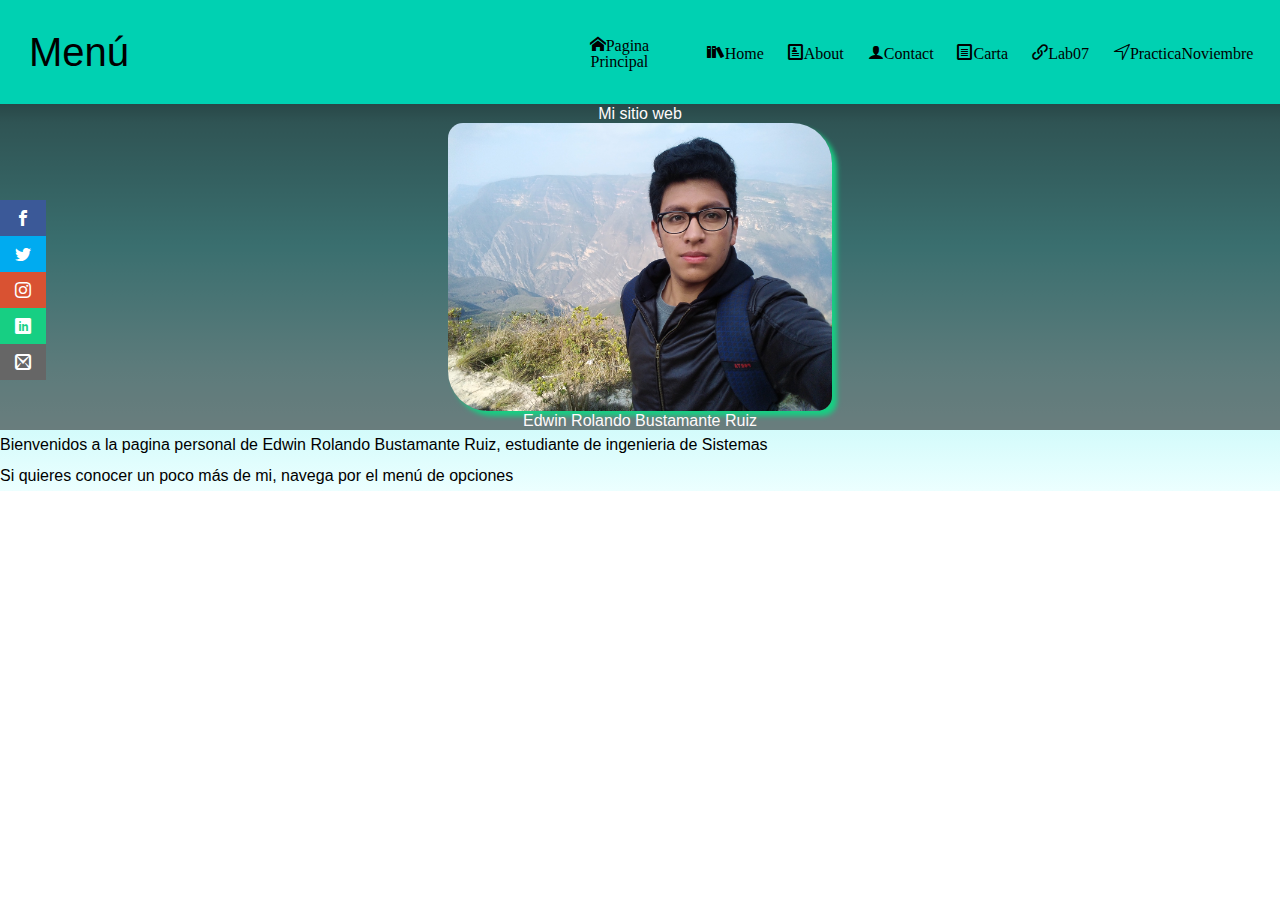
<file: index.html>
<!DOCTYPE html>
<html lang="en">

<head>
    <meta charset="UTF-8">
    <meta name="viewport" content="width=device-width, initial-scale=1.0, 
    minimum-scale=1.0,maximum-scale=1.0 , user-scalable=no">
    <link rel="stylesheet" href="CSS/estilopersonal.css">
    <link rel="stylesheet" href="CSS/iconmoon/style.css">
    <link href="https://fonts.googleapis.com/css2?family=Open+Sans:wght@300;400;700&display=swap" rel="stylesheet">
    <title>Pagina Edwin Rolando Bustamante Ruiz </title>
    <link rel="stylesheet" href="bootstrap/css/bootstrap.min.css">
    <link rel="stylesheet" href="bulma/css/bulma.css">
    <link rel="shortcut icon" href="img/logo.png">
</head>

<body>
    <div class="social">
        <ul>
            <li>
                <a href="https://web.facebook.com/erolando.bustamanteruiz" target="_blank" class="icon-facebook"></a>
            </li>
            <li>
                <a href="https://twitter.com/EdwinRolandoBR" target="_blank" class="icon-twitter"></a>
            </li>
            <li>
                <a href="https://www.instagram.com/erolando.27" target="_blank" class="icon-instagram"></a>
            </li>
            <li>
                <a href="https://www.linkedin.com/in/edwin-rolando-bustamante-ruiz-20575a193/" target="_blank" class="icon-linkedin"></a>
            </li>
            <li>
                <a href="mailto:ebustamanter15_2@unc.edu.pe" class="icon-mail2"></a>
            </li>
        </ul>
    </div>
    <header>
        <nav class="navbar is-primary" role="navigation">
            <div class="navbar-menu is-active">
                <div class="navbar-brand">
                    <div class="navbar-item">
                        <a href="#">Menú</a>
                    </div>
                </div>
                <div class="navbar-end">
                    <div class="navbar-item">
                        <a href="index.html" class="icon-home">Pagina Principal</a>
                    </div>
                    <div class="navbar-item">
                        <a href="html/home.html" class="icon-books">Home</a>
                    </div>
                    <div class="navbar-item">
                        <a href="html/about.html" class="icon-profile">About</a>
                    </div>
                    <div class="navbar-item">
                        <a href="html/contact.html" class="icon-user">Contact</a>
                    </div>
                    <div class="navbar-item">
                        <a href="html/carta05.html" class="icon-file-text">Carta</a>
                    </div>
                    <div class="navbar-item">
                        <a href="html/Lab07.html" class="icon-link">Lab07</a>
                    </div>
                    <div class="navbar-item">
                        <a href="practicanoviembre/bustamanteEdwin.html" class="icon-compass">PracticaNoviembre</a>
                    </div>
                </div>
            </div>
        </nav>
        <h1>Mi sitio web</h1>
        <img src="img/miradorHurco.jpg" alt="Edwin Rolando Bustamante Ruiz" title="Edwin Rolando Bustamante Ruiz" width="300px">
        <h2>Edwin Rolando Bustamante Ruiz</h2>


    </header>
    <section>
        <p>Bienvenidos a la pagina personal de Edwin Rolando Bustamante Ruiz, estudiante de ingenieria de Sistemas</p>
        <p>Si quieres conocer un poco más de mi, navega por el menú de opciones </p>

    </section>

    <script src="bootstrap/js/jquery.js"></script>
    <script src="bootstrap/js/popper.js"></script>
    <script src="bootstrap/js/bootstrap.min.js"></script>


</body>

</html>
</file>
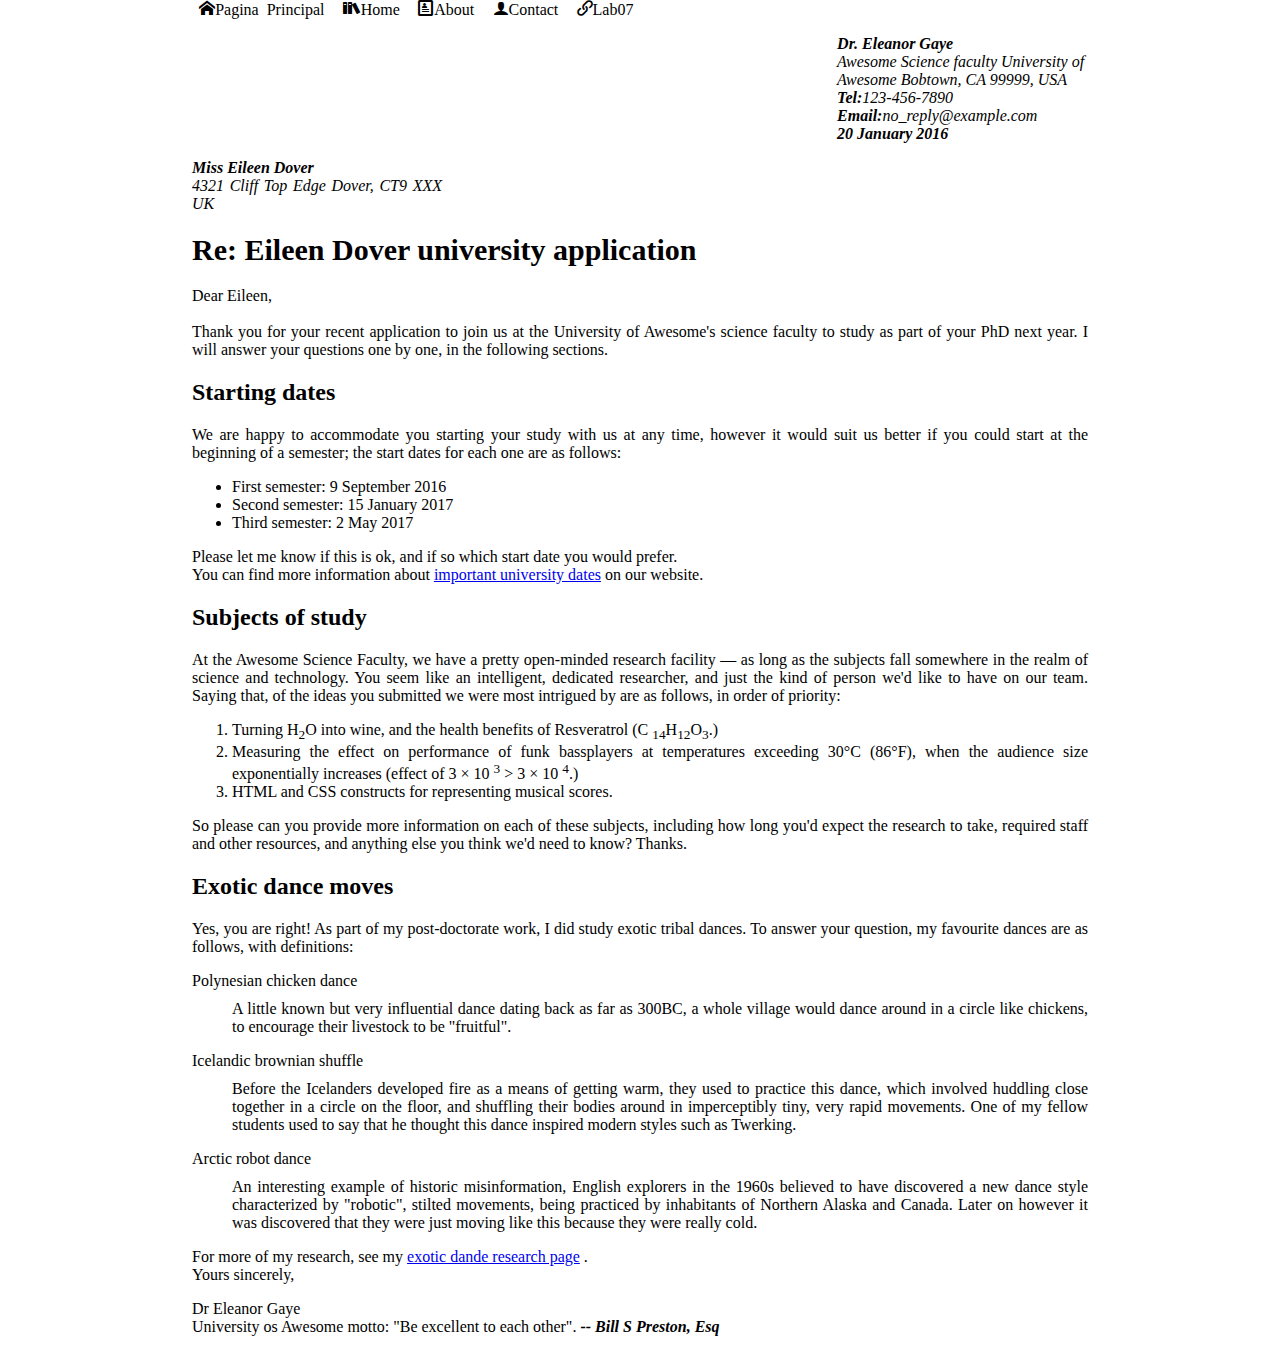
<file: html/carta05.html>
<!DOCTYPE html>
<html lang="en">

<head>
    <meta charset="UTF-8">
    <meta name="viewport" content="width=device-width, initial-scale=1.0, 
    minimum-scale=1.0,maximum-scale=1.0 , user-scalable=no">
    <link rel="stylesheet" href="../CSS/carta.css">
    <link rel="stylesheet" href="../CSS/iconmoon/style.css">
    <title>Carta05</title>
    <link rel="shortcut icon" href="../img/logo.png">
</head>

<body>

    <header>
        <nav>
            <a href="../index.html" class="icon-home">Pagina Principal</a>
            <a href="../html/home.html" class="icon-books">Home</a>
            <a href="../html/about.html" class="icon-profile">About</a>
            <a href="../html/contact.html" class="icon-user">Contact</a>
            <a href="../html/Lab07.html" class="icon-link">Lab07</a>

        </nav>
        <div class="header pres">
            <p>
                <span class="line">Dr. Eleanor Gaye</span> Awesome Science faculty University of Awesome Bobtown, CA 99999, USA <span>Tel:</span>123-456-7890 <span>Email:</span>no_reply@example.com <span class="line">20 January 2016</span>
            </p>
        </div>
        <div class="header refe">
            <p>
                <span class="line">Miss Eileen Dover</span> 4321 Cliff Top Edge Dover, CT9 XXX UK
            </p>
        </div>
    </header>
    <section>
        <h1>Re: Eileen Dover university application</h1>
        <div class="car asunto">
            <p>Dear Eileen,<br>
                <br> Thank you for your recent application to join us at the University of Awesome's science faculty to study as part of your PhD next year. I will answer your questions one by one, in the following sections.
                <h2>Starting dates</h2>
                We are happy to accommodate you starting your study with us at any time, however it would suit us better if you could start at the beginning of a semester; the start dates for each one are as follows:
            </p>
            <ul>
                <li>First semester: 9 September 2016</li>
                <li>Second semester: 15 January 2017</li>
                <li>Third semester: 2 May 2017</li>
            </ul>
            <p>
                Please let me know if this is ok, and if so which start date you would prefer.
                <br>You can find more information about <a href="http://www.unc.edu.pe/" target="_blank"> important university dates</a> on our website.
            </p>
        </div>
        <div class="car subjects">
            <h2>Subjects of study</h2>
            <p>
                At the Awesome Science Faculty, we have a pretty open-minded research facility — as long as the subjects fall somewhere in the realm of science and technology. You seem like an intelligent, dedicated researcher, and just the kind of person we'd like to
                have on our team. Saying that, of the ideas you submitted we were most intrigued by are as follows, in order of priority:
            </p>
            <ol>
                <li>Turning H<sub>2</sub>O into wine, and the health benefits of Resveratrol (C <sub>14</sub>H<sub>12</sub>O<sub>3</sub>.)</li>
                <li>Measuring the effect on performance of funk bassplayers at temperatures exceeding 30°C (86°F), when the audience size exponentially increases (effect of 3 × 10 <sup>3</sup> &gt; 3 × 10 <sup>4</sup>.)
                </li>
                <li>
                    HTML and CSS constructs for representing musical scores. </li>
            </ol>
            <p>
                So please can you provide more information on each of these subjects, including how long you'd expect the research to take, required staff and other resources, and anything else you think we'd need to know? Thanks.
            </p>
        </div>
        <div class="car exotic">
            <h2>Exotic dance moves</h2>
            <p>Yes, you are right! As part of my post-doctorate work, I did study exotic tribal dances. To answer your question, my favourite dances are as follows, with definitions:</p>
            <p>Polynesian chicken dance<span>A little known but very influential dance dating back as far as 300BC, a whole village would dance around in a circle like chickens, to encourage their livestock to be "fruitful".
            </span>
            </p>
            <p>Icelandic brownian shuffle <span>Before the Icelanders developed fire as a means of getting warm, they used to practice this dance, which involved huddling close together in a circle on the floor, and shuffling their bodies around in imperceptibly tiny, very rapid movements. One of my fellow students used to say that he thought this dance inspired modern styles such as Twerking.
            </span></p>
            <p>Arctic robot dance <span>An interesting example of historic misinformation, English explorers in the 1960s believed to have discovered a new dance style characterized by "robotic", stilted movements, being practiced by inhabitants of Northern Alaska and Canada. Later on however it was discovered that they were just moving like this because they were really cold.
            </span></p>
            <p>For more of my research, see my
                <a href="https://www.instagram.com/erolando.27/?hl=es-la" target="_blank">exotic dande research page</a> .<br>Yours sincerely,</p>
        </div>
    </section>
    <footer>
        <div class="foo">
            <p>
                Dr Eleanor Gaye <br> University os Awesome motto: "Be excellent to each other". <span>-- Bill S Preston, Esq</span>
            </p>
        </div>
    </footer>

</body>

</html>
</file>
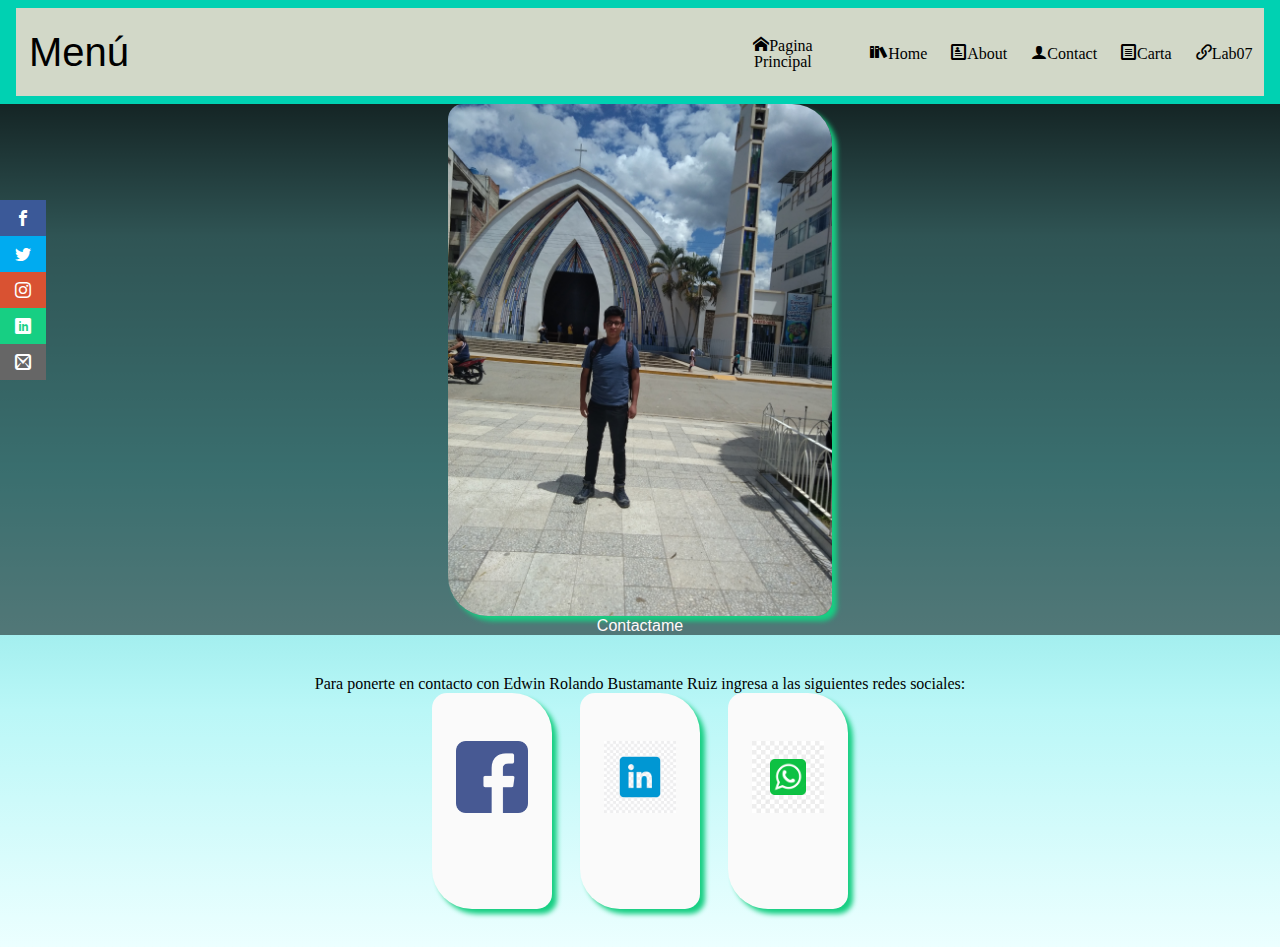
<file: html/contact.html>
<!DOCTYPE html>
<html lang="en">

<head>
    <meta charset="UTF-8">
    <meta name="viewport" content="width=device-width, initial-scale=1.0, 
    minimum-scale=1.0, maximum-scale=1.0 , user-scalable=no">
    <link rel="stylesheet" href="../CSS/estilopersonal.css">
    <link rel="stylesheet" href="../CSS/iconmoon/style.css">
    <link href="https://fonts.googleapis.com/css2?family=Open+Sans:wght@300;400;700&display=swap" rel="stylesheet">
    <link rel="stylesheet" href="../bootstrap/css/bootstrap.min.css">
    <link rel="stylesheet" href="../bulma/css/bulma.css">
    <title>Contacto</title>
    <link rel="shortcut icon" href="../img/logo.png">
</head>

<body>
    <div class="social">
        <ul>
            <li>
                <a href="https://web.facebook.com/erolando.bustamanteruiz" target="_blank" class="icon-facebook"></a>
            </li>
            <li>
                <a href="https://twitter.com/EdwinRolandoBR" target="_blank" class="icon-twitter"></a>
            </li>
            <li>
                <a href="https://www.instagram.com/erolando.27" target="_blank" class="icon-instagram"></a>
            </li>
            <li>
                <a href="https://www.linkedin.com/in/edwin-rolando-bustamante-ruiz-20575a193/" target="_blank" class="icon-linkedin"></a>
            </li>
            <li>
                <a href="mailto:ebustamanter15_2@unc.edu.pe" class="icon-mail2"></a>
            </li>
        </ul>
    </div>
    <header>
        <nav class="navbar is-primary" role="navigation">
            <div class="navbar-menu is-active cabecera">
                <div class="navbar-brand">
                    <div class="navbar-item">
                        <a href="#">Menú</a>
                    </div>
                </div>
                <div class="navbar-end">
                    <div class="navbar-item">
                        <a href="../index.html" class="icon-home">Pagina Principal</a>
                    </div>
                    <div class="navbar-item">
                        <a href="../html/home.html" class="icon-books">Home</a>
                    </div>
                    <div class="navbar-item">
                        <a href="../html/about.html" class="icon-profile">About</a>
                    </div>
                    <div class="navbar-item">
                        <a href="../html/contact.html" class="icon-user">Contact</a>
                    </div>
                    <div class="navbar-item">
                        <a href="../html/carta05.html" class="icon-file-text">Carta</a>
                    </div>
                    <div class="navbar-item">
                        <a href="../html/Lab07.html" class="icon-link">Lab07</a>
                    </div>
                </div>
            </div>
        </nav>
        <img src="../img/jaen (2).jpg" alt="" width="200px">
        <h2>Contactame</h2>
    </header>

    <footer>
        <h1>Para ponerte en contacto con Edwin Rolando Bustamante Ruiz ingresa a las siguientes redes sociales: </h1>
        <a id="ft" href="https://web.facebook.com/erolando.bustamanteruiz/" target="_blank"><img class="footer" src="../img/logofacebook.png" title="Facebook" width="50px"></a>
        <a id="ft" href="https://www.linkedin.com/in/edwin-rolando-bustamante-ruiz-20575a193/" target="_blank"><img class="footer" src="../img/logolinkedin.png" title="Linkedin" width="50px"></a>
        <a id="ft" href="https://wa.me/+51941809057" target="_blank"><img class="footer" src="../img/logowsp.jpg" title="WhatsApp" width="50px"></a>
    </footer>
    <script src="../bootstrap/js/jquery.js"></script>
    <script src="../bootstrap/js/popper.js"></script>
    <script src="../bootstrap/js/bootstrap.min.js"></script>
</body>

</html>
</file>
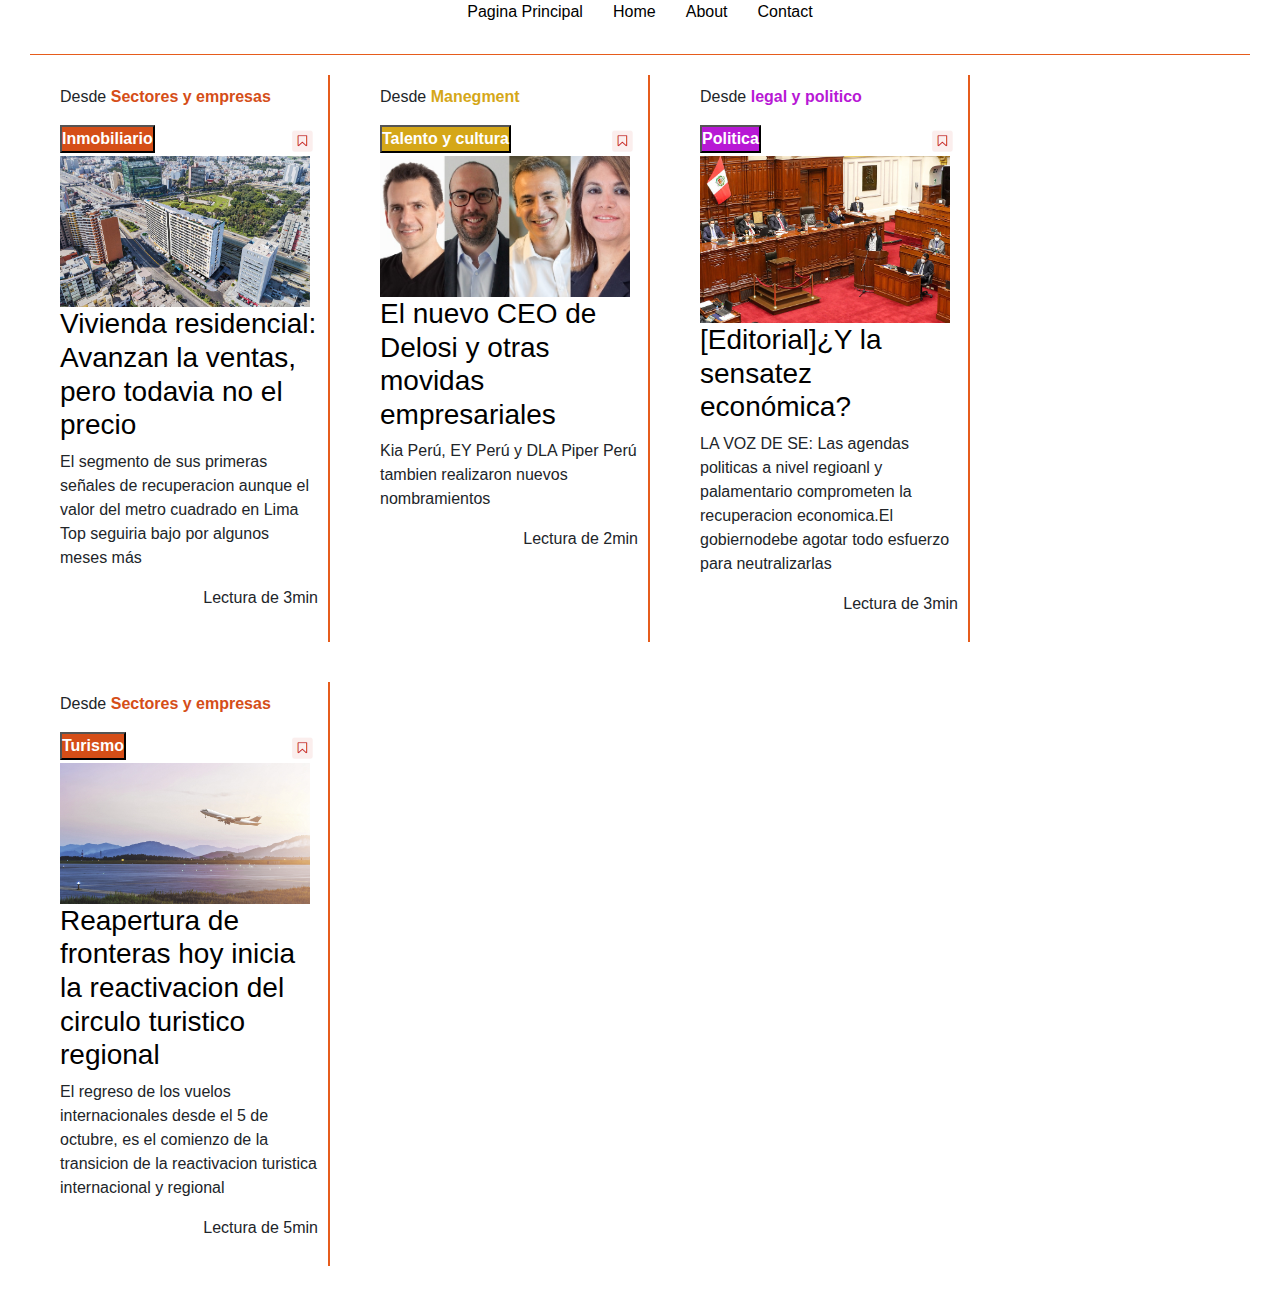
<file: practicanoviembre/bustamanteEdwin.html>
<!DOCTYPE html>
<html lang="en">

<head>
    <meta charset="UTF-8">
    <meta name="viewport" content="width=device-width, initial-scale=1.0">
    <link rel="stylesheet" href="bustamanteEdwin.css">
    <link rel="stylesheet" href="../bootstrap/css/bootstrap.min.css">
    <title>Practica Noviembre</title>
</head>

<body>

    <nav>
        <a href="../index.html" class="icon-home">Pagina Principal</a>
        <a href="../html/home.html" class="icon-books">Home</a>
        <a href="../html/about.html" class="icon-profile">About</a>
        <a href="../html/contact.html" class="icon-user">Contact</a>
    </nav>

    <div class="contenedor">
        <div class="noticias inmobiliario">
            <div class="cabecera">
                <p>Desde <span> Sectores y empresas</span></p>
                <div class="nav">
                    <div class="bt">
                        <button id="b1">Inmobiliario</button>
                    </div>
                    <div class="im">
                        <img class="imgb" id="img1" src="img/imgboton.png">
                    </div>
                </div>

                <img src="img/inmobiliario.jpg">
            </div>
            <div class="text-noticas">
                <h3>Vivienda residencial:<br>Avanzan la ventas, pero todavia no el precio </h3>
                <p>El segmento de sus primeras señales de recuperacion aunque el valor del metro cuadrado en Lima Top seguiria bajo por algunos meses más</p>
                <div class="pie">
                    <p class="foot" id="f1">Lectura de 3min</p>
                </div>

            </div>
        </div>
        <div class="noticias talentoCultura">
            <div class="cabecera">
                <p>Desde <span> Manegment</span></p>

                <div class="nav">
                    <div class="bt">
                        <button id="b2">Talento y cultura</button>
                    </div>
                    <div class="im">
                        <img class="imgb" id="img2" src="img/imgboton.png">
                    </div>
                </div>
                <img src="img/talento y cultura.jpg">
            </div>
            <div class="text-noticas">
                <h3>El nuevo CEO de Delosi y otras movidas empresariales</h3>
                <p>Kia Perú, EY Perú y DLA Piper Perú tambien realizaron nuevos nombramientos</p>
                <div class="pie">
                    <p class="foot" id="f2">Lectura de 2min</p>
                </div>
                <p id="fecha"></p>
            </div>
        </div>
        <div class="noticias legalPolitico">
            <div class="cabecera">
                <p>Desde <span> legal y politico</span></p>
                <div class="nav">
                    <div class="bt">
                        <button id="b3">Politica</button>
                    </div>
                    <div class="im">
                        <img class="imgb" id="img3" src="img/imgboton.png">
                    </div>
                </div>
                <img src="img/politica.jpg">
            </div>
            <div class="text-noticas">
                <h3>[Editorial]¿Y la sensatez económica?</h3>
                <p>LA VOZ DE SE: Las agendas politicas a nivel regioanl y palamentario comprometen la recuperacion economica.El gobiernodebe agotar todo esfuerzo para neutralizarlas</p>
                <div class="pie">
                    <p class="foot" id="f3">Lectura de 3min</p>
                </div>
            </div>
        </div>
        <div class="noticias inmobiliario">
            <div class="cabecera">
                <p>Desde <span> Sectores y empresas</span></p>
                <div class="nav">
                    <div class="bt">
                        <button id="b4">Turismo</button>
                    </div>
                    <div class="im">
                        <img class="imgb" id="img4" src="img/imgboton.png">
                    </div>
                </div>
                <img id="im" src="img/turismo.jpg">
                <div id="car" class="ocultar">
                    <div class="carousel slide" id="miSlider" data-ride="carousel">
                        <ol class="carousel-indicators">
                            <li data-target="#miSlider" data-slide-to="0" class="active"></li>
                            <li data-target="#miSlider" data-slide-to="1"></li>
                            <li data-target="#miSlider" data-slide-to="2"></li>
                            <li data-target="#miSlider" data-slide-to="3"></li>
                            <li data-target="#miSlider" data-slide-to="4"></li>
                        </ol>
                        <div class="carousel-inner">
                            <div class="carousel-item active">
                                <img class="d-block w-100" src="img/alameda.jpg">
                            </div>

                            <div class="carousel-item">
                                <img class="d-block w-100" src="img/ayacucho.jpg">
                            </div>
                            <div class="carousel-item">
                                <img class="d-block w-100" src="img/cumbemayo.jpg">
                            </div>
                            <div class="carousel-item">
                                <img class="d-block w-100" src="img/cusco.jpg">
                            </div>
                            <div class="carousel-item">
                                <img class="d-block w-100" src="img/laguna.jpg">
                            </div>
                        </div>

                        <a href="#miSlider" class="carousel-control-prev" role="button" data-slide="prev">
                            <span class="carousel-control-prev-icon" aria-hidden="true"></span>
                            <span class="sr-only">Anterior</span>
                        </a>
                        <a href="#miSlider" class="carousel-control-next" role="button" data-slide="next">
                            <span class="carousel-control-next-icon" aria-hidden="true"></span>
                            <span class="sr-only">Siguiente</span>
                        </a>

                    </div>
                </div>

            </div>
            <div class="text-noticas">
                <h3>Reapertura de fronteras hoy inicia la reactivacion del circulo turistico regional</h3>
                <p>El regreso de los vuelos internacionales desde el 5 de octubre, es el comienzo de la transicion de la reactivacion turistica internacional y regional</p>
                <div class="pie">
                    <p class="foot" id="f4">Lectura de 5min</p>
                </div>

            </div>
        </div>
    </div>


    <script src="bustamanteEdwin.js"></script>
    <script src="../bootstrap/js/jquery.js"></script>
    <script src="../bootstrap/js/popper.js"></script>
    <script src="../bootstrap/js/bootstrap.min.js"></script>
</body>

</html>
</file>
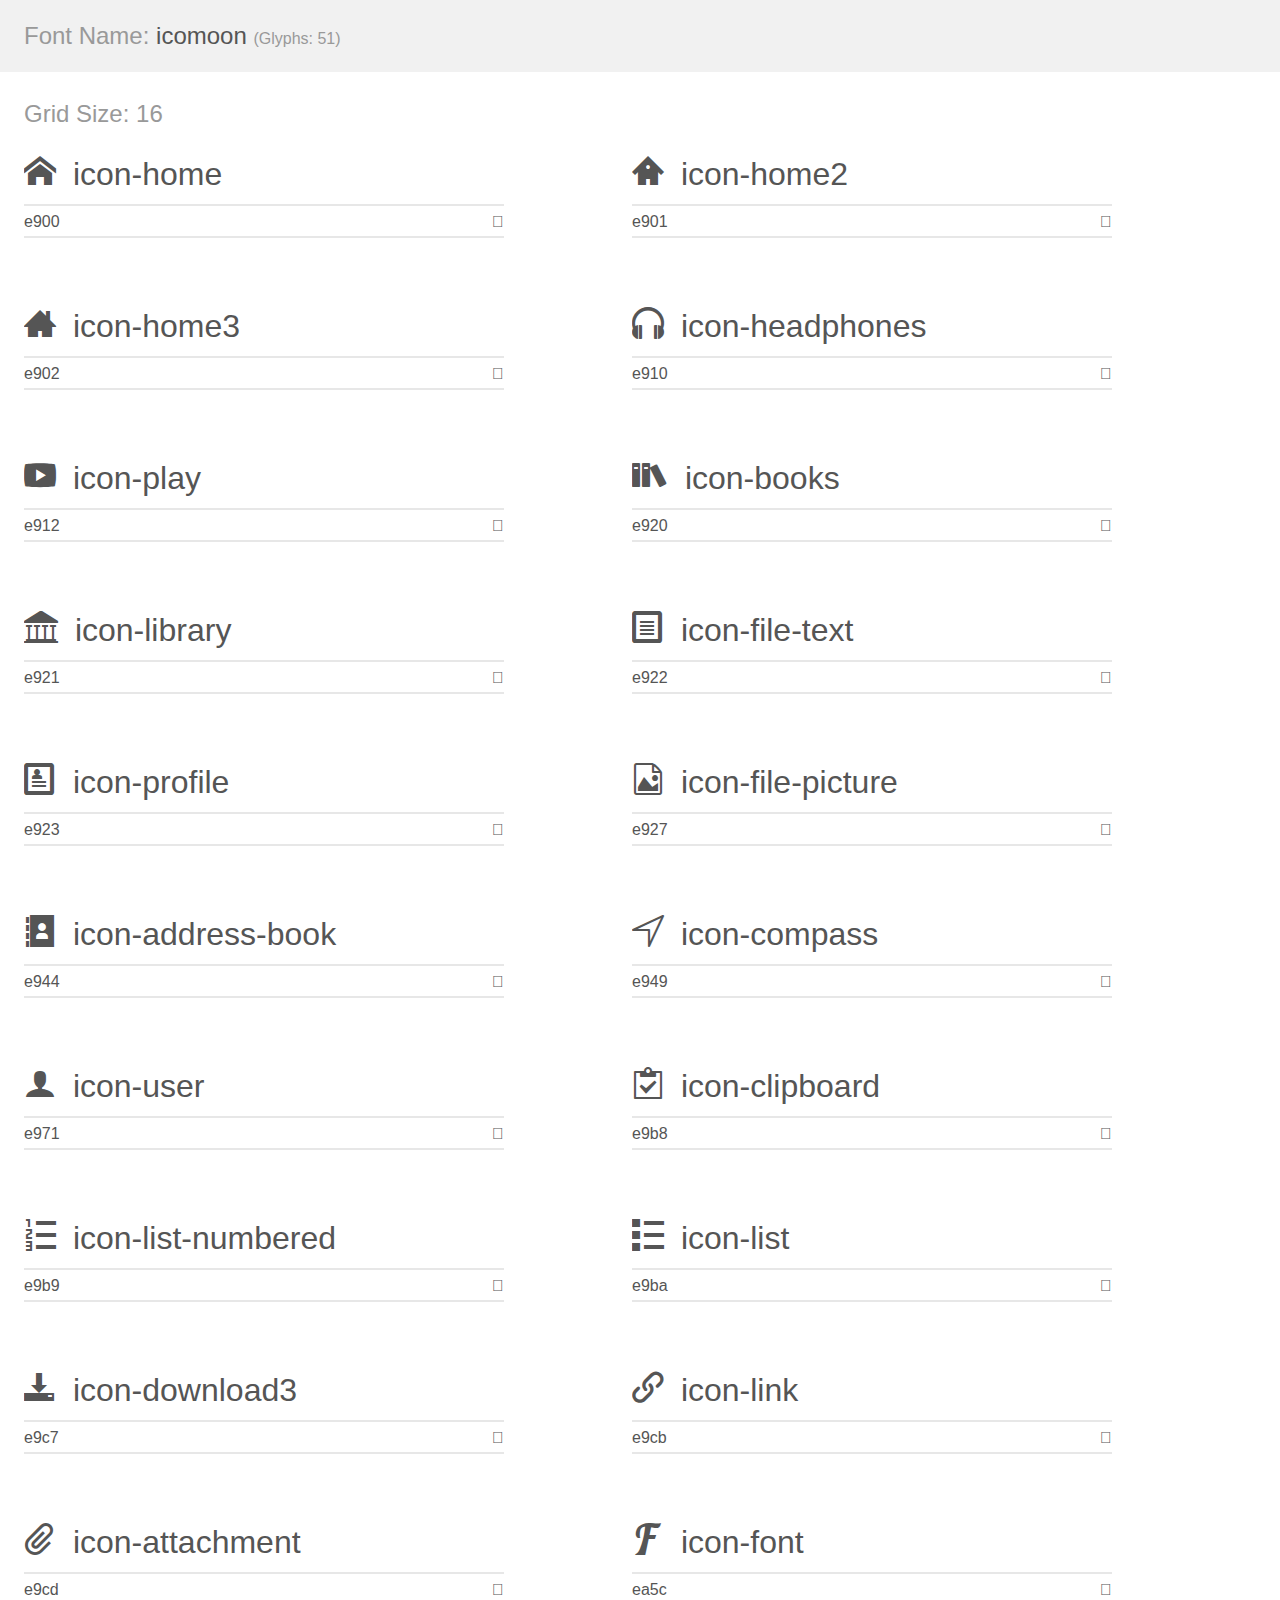
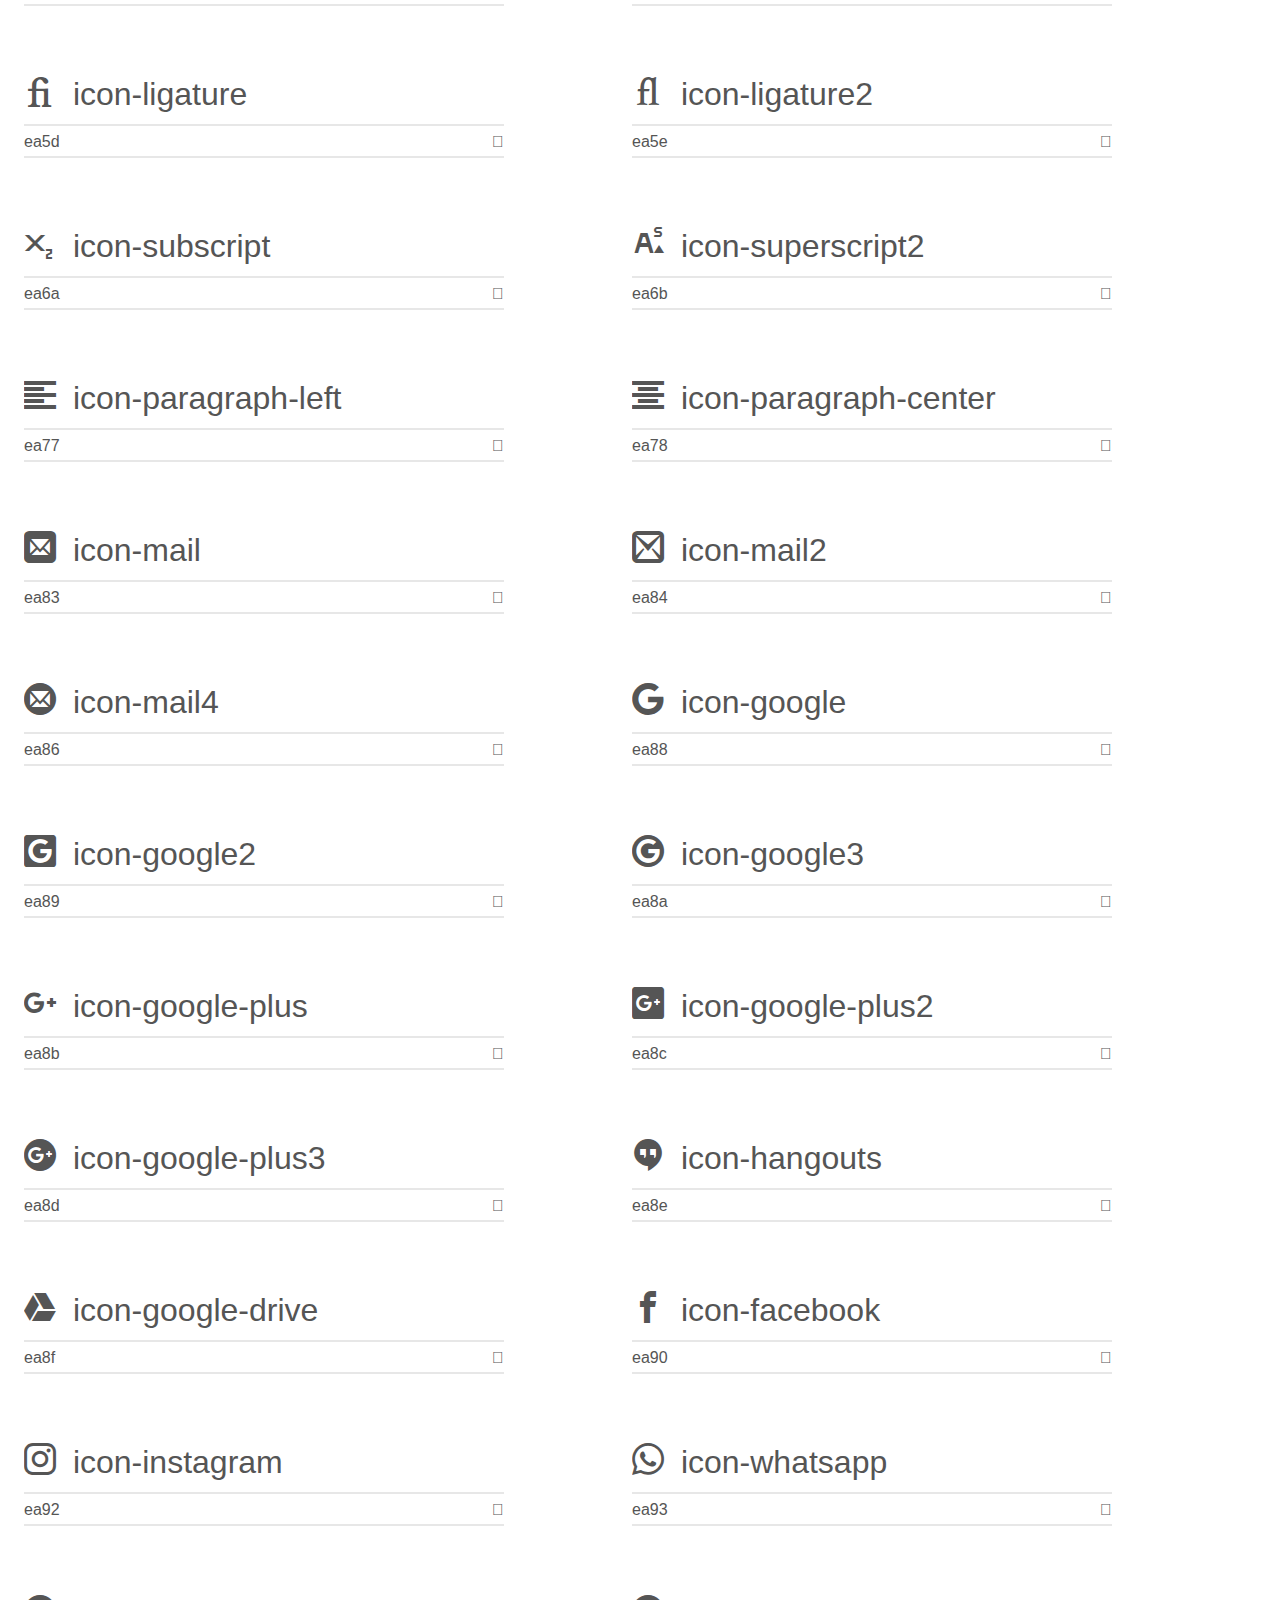
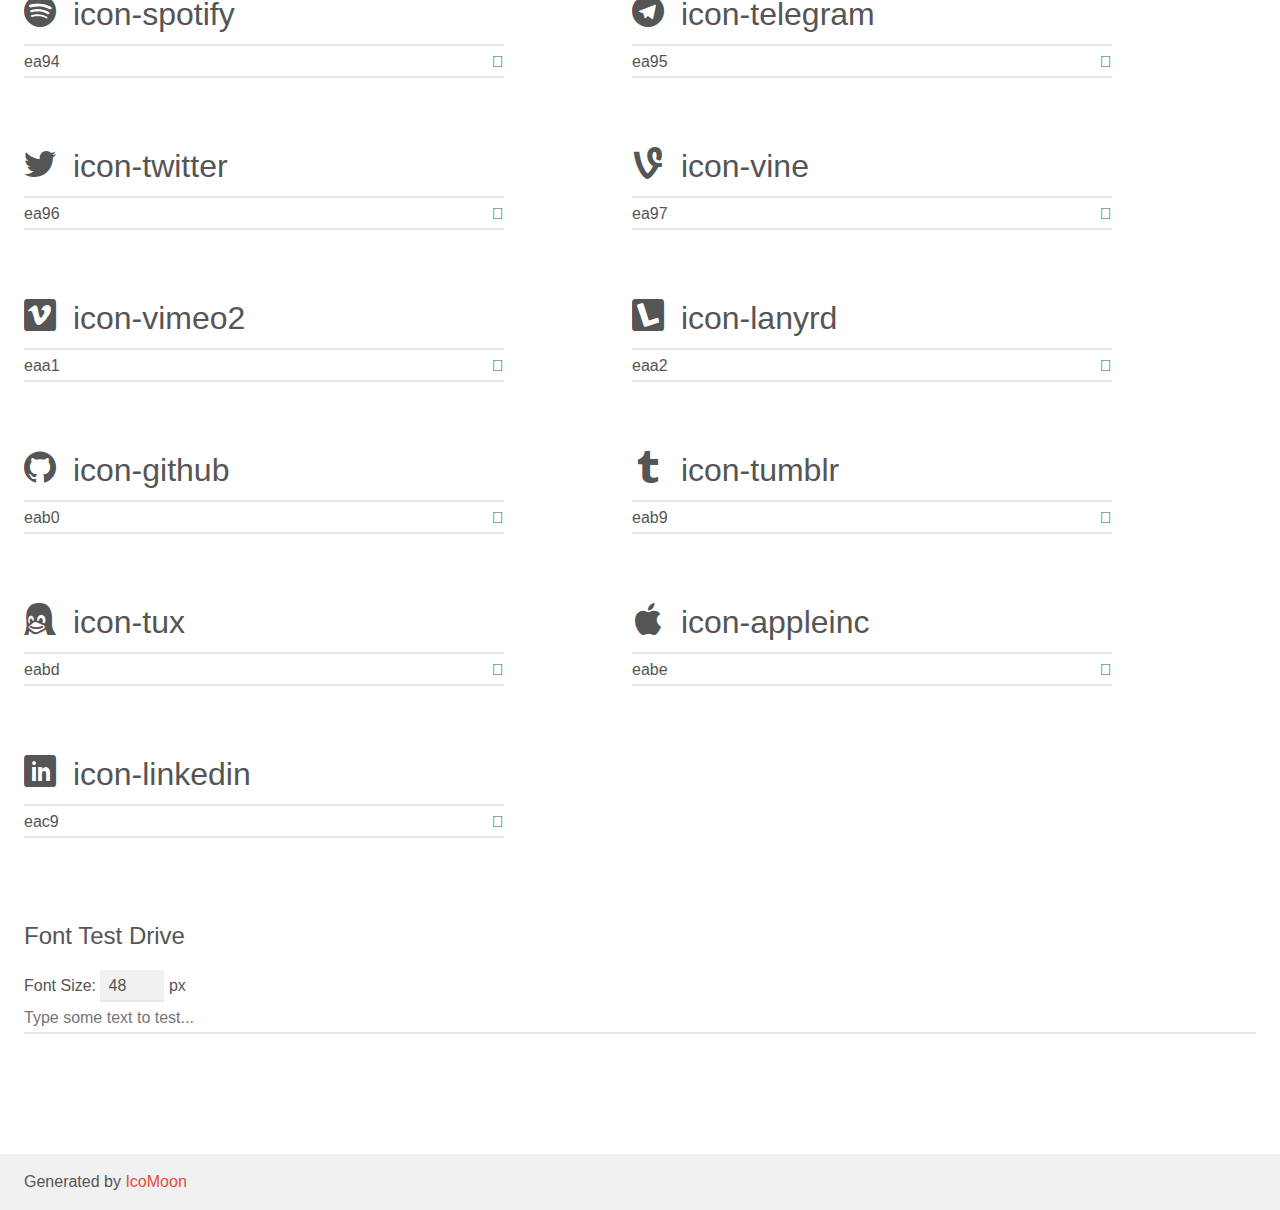
<file: CSS/iconmoon/demo.html>
<!doctype html>
<html>
<head>
    <meta charset="utf-8">
    <title>IcoMoon Demo</title>
    <meta name="description" content="An Icon Font Generated By IcoMoon.io">
    <meta name="viewport" content="width=device-width, initial-scale=1">
    <link rel="stylesheet" href="demo-files/demo.css">
    <link rel="stylesheet" href="style.css"></head>
<body>
    <div class="bgc1 clearfix">
        <h1 class="mhmm mvm"><span class="fgc1">Font Name:</span> icomoon <small class="fgc1">(Glyphs:&nbsp;51)</small></h1>
    </div>
    <div class="clearfix mhl ptl">
        <h1 class="mvm mtn fgc1">Grid Size: 16</h1>
        <div class="glyph fs1">
            <div class="clearfix bshadow0 pbs">
                <span class="icon-home"></span>
                <span class="mls"> icon-home</span>
            </div>
            <fieldset class="fs0 size1of1 clearfix hidden-false">
                <input type="text" readonly value="e900" class="unit size1of2" />
                <input type="text" maxlength="1" readonly value="&#xe900;" class="unitRight size1of2 talign-right" />
            </fieldset>
            <div class="fs0 bshadow0 clearfix hidden-true">
                <span class="unit pvs fgc1">liga: </span>
                <input type="text" readonly value="home, house" class="liga unitRight" />
            </div>
        </div>
        <div class="glyph fs1">
            <div class="clearfix bshadow0 pbs">
                <span class="icon-home2"></span>
                <span class="mls"> icon-home2</span>
            </div>
            <fieldset class="fs0 size1of1 clearfix hidden-false">
                <input type="text" readonly value="e901" class="unit size1of2" />
                <input type="text" maxlength="1" readonly value="&#xe901;" class="unitRight size1of2 talign-right" />
            </fieldset>
            <div class="fs0 bshadow0 clearfix hidden-true">
                <span class="unit pvs fgc1">liga: </span>
                <input type="text" readonly value="home2, house2" class="liga unitRight" />
            </div>
        </div>
        <div class="glyph fs1">
            <div class="clearfix bshadow0 pbs">
                <span class="icon-home3"></span>
                <span class="mls"> icon-home3</span>
            </div>
            <fieldset class="fs0 size1of1 clearfix hidden-false">
                <input type="text" readonly value="e902" class="unit size1of2" />
                <input type="text" maxlength="1" readonly value="&#xe902;" class="unitRight size1of2 talign-right" />
            </fieldset>
            <div class="fs0 bshadow0 clearfix hidden-true">
                <span class="unit pvs fgc1">liga: </span>
                <input type="text" readonly value="home3, house3" class="liga unitRight" />
            </div>
        </div>
        <div class="glyph fs1">
            <div class="clearfix bshadow0 pbs">
                <span class="icon-headphones"></span>
                <span class="mls"> icon-headphones</span>
            </div>
            <fieldset class="fs0 size1of1 clearfix hidden-false">
                <input type="text" readonly value="e910" class="unit size1of2" />
                <input type="text" maxlength="1" readonly value="&#xe910;" class="unitRight size1of2 talign-right" />
            </fieldset>
            <div class="fs0 bshadow0 clearfix hidden-true">
                <span class="unit pvs fgc1">liga: </span>
                <input type="text" readonly value="headphones, headset" class="liga unitRight" />
            </div>
        </div>
        <div class="glyph fs1">
            <div class="clearfix bshadow0 pbs">
                <span class="icon-play"></span>
                <span class="mls"> icon-play</span>
            </div>
            <fieldset class="fs0 size1of1 clearfix hidden-false">
                <input type="text" readonly value="e912" class="unit size1of2" />
                <input type="text" maxlength="1" readonly value="&#xe912;" class="unitRight size1of2 talign-right" />
            </fieldset>
            <div class="fs0 bshadow0 clearfix hidden-true">
                <span class="unit pvs fgc1">liga: </span>
                <input type="text" readonly value="play, video" class="liga unitRight" />
            </div>
        </div>
        <div class="glyph fs1">
            <div class="clearfix bshadow0 pbs">
                <span class="icon-books"></span>
                <span class="mls"> icon-books</span>
            </div>
            <fieldset class="fs0 size1of1 clearfix hidden-false">
                <input type="text" readonly value="e920" class="unit size1of2" />
                <input type="text" maxlength="1" readonly value="&#xe920;" class="unitRight size1of2 talign-right" />
            </fieldset>
            <div class="fs0 bshadow0 clearfix hidden-true">
                <span class="unit pvs fgc1">liga: </span>
                <input type="text" readonly value="books, library" class="liga unitRight" />
            </div>
        </div>
        <div class="glyph fs1">
            <div class="clearfix bshadow0 pbs">
                <span class="icon-library"></span>
                <span class="mls"> icon-library</span>
            </div>
            <fieldset class="fs0 size1of1 clearfix hidden-false">
                <input type="text" readonly value="e921" class="unit size1of2" />
                <input type="text" maxlength="1" readonly value="&#xe921;" class="unitRight size1of2 talign-right" />
            </fieldset>
            <div class="fs0 bshadow0 clearfix hidden-true">
                <span class="unit pvs fgc1">liga: </span>
                <input type="text" readonly value="library2, bank" class="liga unitRight" />
            </div>
        </div>
        <div class="glyph fs1">
            <div class="clearfix bshadow0 pbs">
                <span class="icon-file-text"></span>
                <span class="mls"> icon-file-text</span>
            </div>
            <fieldset class="fs0 size1of1 clearfix hidden-false">
                <input type="text" readonly value="e922" class="unit size1of2" />
                <input type="text" maxlength="1" readonly value="&#xe922;" class="unitRight size1of2 talign-right" />
            </fieldset>
            <div class="fs0 bshadow0 clearfix hidden-true">
                <span class="unit pvs fgc1">liga: </span>
                <input type="text" readonly value="file-text, file" class="liga unitRight" />
            </div>
        </div>
        <div class="glyph fs1">
            <div class="clearfix bshadow0 pbs">
                <span class="icon-profile"></span>
                <span class="mls"> icon-profile</span>
            </div>
            <fieldset class="fs0 size1of1 clearfix hidden-false">
                <input type="text" readonly value="e923" class="unit size1of2" />
                <input type="text" maxlength="1" readonly value="&#xe923;" class="unitRight size1of2 talign-right" />
            </fieldset>
            <div class="fs0 bshadow0 clearfix hidden-true">
                <span class="unit pvs fgc1">liga: </span>
                <input type="text" readonly value="profile, file2" class="liga unitRight" />
            </div>
        </div>
        <div class="glyph fs1">
            <div class="clearfix bshadow0 pbs">
                <span class="icon-file-picture"></span>
                <span class="mls"> icon-file-picture</span>
            </div>
            <fieldset class="fs0 size1of1 clearfix hidden-false">
                <input type="text" readonly value="e927" class="unit size1of2" />
                <input type="text" maxlength="1" readonly value="&#xe927;" class="unitRight size1of2 talign-right" />
            </fieldset>
            <div class="fs0 bshadow0 clearfix hidden-true">
                <span class="unit pvs fgc1">liga: </span>
                <input type="text" readonly value="file-picture, file5" class="liga unitRight" />
            </div>
        </div>
        <div class="glyph fs1">
            <div class="clearfix bshadow0 pbs">
                <span class="icon-address-book"></span>
                <span class="mls"> icon-address-book</span>
            </div>
            <fieldset class="fs0 size1of1 clearfix hidden-false">
                <input type="text" readonly value="e944" class="unit size1of2" />
                <input type="text" maxlength="1" readonly value="&#xe944;" class="unitRight size1of2 talign-right" />
            </fieldset>
            <div class="fs0 bshadow0 clearfix hidden-true">
                <span class="unit pvs fgc1">liga: </span>
                <input type="text" readonly value="address-book, contact" class="liga unitRight" />
            </div>
        </div>
        <div class="glyph fs1">
            <div class="clearfix bshadow0 pbs">
                <span class="icon-compass"></span>
                <span class="mls"> icon-compass</span>
            </div>
            <fieldset class="fs0 size1of1 clearfix hidden-false">
                <input type="text" readonly value="e949" class="unit size1of2" />
                <input type="text" maxlength="1" readonly value="&#xe949;" class="unitRight size1of2 talign-right" />
            </fieldset>
            <div class="fs0 bshadow0 clearfix hidden-true">
                <span class="unit pvs fgc1">liga: </span>
                <input type="text" readonly value="compass, direction" class="liga unitRight" />
            </div>
        </div>
        <div class="glyph fs1">
            <div class="clearfix bshadow0 pbs">
                <span class="icon-user"></span>
                <span class="mls"> icon-user</span>
            </div>
            <fieldset class="fs0 size1of1 clearfix hidden-false">
                <input type="text" readonly value="e971" class="unit size1of2" />
                <input type="text" maxlength="1" readonly value="&#xe971;" class="unitRight size1of2 talign-right" />
            </fieldset>
            <div class="fs0 bshadow0 clearfix hidden-true">
                <span class="unit pvs fgc1">liga: </span>
                <input type="text" readonly value="user, profile2" class="liga unitRight" />
            </div>
        </div>
        <div class="glyph fs1">
            <div class="clearfix bshadow0 pbs">
                <span class="icon-clipboard"></span>
                <span class="mls"> icon-clipboard</span>
            </div>
            <fieldset class="fs0 size1of1 clearfix hidden-false">
                <input type="text" readonly value="e9b8" class="unit size1of2" />
                <input type="text" maxlength="1" readonly value="&#xe9b8;" class="unitRight size1of2 talign-right" />
            </fieldset>
            <div class="fs0 bshadow0 clearfix hidden-true">
                <span class="unit pvs fgc1">liga: </span>
                <input type="text" readonly value="clipboard, board" class="liga unitRight" />
            </div>
        </div>
        <div class="glyph fs1">
            <div class="clearfix bshadow0 pbs">
                <span class="icon-list-numbered"></span>
                <span class="mls"> icon-list-numbered</span>
            </div>
            <fieldset class="fs0 size1of1 clearfix hidden-false">
                <input type="text" readonly value="e9b9" class="unit size1of2" />
                <input type="text" maxlength="1" readonly value="&#xe9b9;" class="unitRight size1of2 talign-right" />
            </fieldset>
            <div class="fs0 bshadow0 clearfix hidden-true">
                <span class="unit pvs fgc1">liga: </span>
                <input type="text" readonly value="list-numbered, options" class="liga unitRight" />
            </div>
        </div>
        <div class="glyph fs1">
            <div class="clearfix bshadow0 pbs">
                <span class="icon-list"></span>
                <span class="mls"> icon-list</span>
            </div>
            <fieldset class="fs0 size1of1 clearfix hidden-false">
                <input type="text" readonly value="e9ba" class="unit size1of2" />
                <input type="text" maxlength="1" readonly value="&#xe9ba;" class="unitRight size1of2 talign-right" />
            </fieldset>
            <div class="fs0 bshadow0 clearfix hidden-true">
                <span class="unit pvs fgc1">liga: </span>
                <input type="text" readonly value="list, todo" class="liga unitRight" />
            </div>
        </div>
        <div class="glyph fs1">
            <div class="clearfix bshadow0 pbs">
                <span class="icon-download3"></span>
                <span class="mls"> icon-download3</span>
            </div>
            <fieldset class="fs0 size1of1 clearfix hidden-false">
                <input type="text" readonly value="e9c7" class="unit size1of2" />
                <input type="text" maxlength="1" readonly value="&#xe9c7;" class="unitRight size1of2 talign-right" />
            </fieldset>
            <div class="fs0 bshadow0 clearfix hidden-true">
                <span class="unit pvs fgc1">liga: </span>
                <input type="text" readonly value="download3, save5" class="liga unitRight" />
            </div>
        </div>
        <div class="glyph fs1">
            <div class="clearfix bshadow0 pbs">
                <span class="icon-link"></span>
                <span class="mls"> icon-link</span>
            </div>
            <fieldset class="fs0 size1of1 clearfix hidden-false">
                <input type="text" readonly value="e9cb" class="unit size1of2" />
                <input type="text" maxlength="1" readonly value="&#xe9cb;" class="unitRight size1of2 talign-right" />
            </fieldset>
            <div class="fs0 bshadow0 clearfix hidden-true">
                <span class="unit pvs fgc1">liga: </span>
                <input type="text" readonly value="link, chain" class="liga unitRight" />
            </div>
        </div>
        <div class="glyph fs1">
            <div class="clearfix bshadow0 pbs">
                <span class="icon-attachment"></span>
                <span class="mls"> icon-attachment</span>
            </div>
            <fieldset class="fs0 size1of1 clearfix hidden-false">
                <input type="text" readonly value="e9cd" class="unit size1of2" />
                <input type="text" maxlength="1" readonly value="&#xe9cd;" class="unitRight size1of2 talign-right" />
            </fieldset>
            <div class="fs0 bshadow0 clearfix hidden-true">
                <span class="unit pvs fgc1">liga: </span>
                <input type="text" readonly value="attachment, paperclip" class="liga unitRight" />
            </div>
        </div>
        <div class="glyph fs1">
            <div class="clearfix bshadow0 pbs">
                <span class="icon-font"></span>
                <span class="mls"> icon-font</span>
            </div>
            <fieldset class="fs0 size1of1 clearfix hidden-false">
                <input type="text" readonly value="ea5c" class="unit size1of2" />
                <input type="text" maxlength="1" readonly value="&#xea5c;" class="unitRight size1of2 talign-right" />
            </fieldset>
            <div class="fs0 bshadow0 clearfix hidden-true">
                <span class="unit pvs fgc1">liga: </span>
                <input type="text" readonly value="font, typeface" class="liga unitRight" />
            </div>
        </div>
        <div class="glyph fs1">
            <div class="clearfix bshadow0 pbs">
                <span class="icon-ligature"></span>
                <span class="mls"> icon-ligature</span>
            </div>
            <fieldset class="fs0 size1of1 clearfix hidden-false">
                <input type="text" readonly value="ea5d" class="unit size1of2" />
                <input type="text" maxlength="1" readonly value="&#xea5d;" class="unitRight size1of2 talign-right" />
            </fieldset>
            <div class="fs0 bshadow0 clearfix hidden-true">
                <span class="unit pvs fgc1">liga: </span>
                <input type="text" readonly value="ligature, typography" class="liga unitRight" />
            </div>
        </div>
        <div class="glyph fs1">
            <div class="clearfix bshadow0 pbs">
                <span class="icon-ligature2"></span>
                <span class="mls"> icon-ligature2</span>
            </div>
            <fieldset class="fs0 size1of1 clearfix hidden-false">
                <input type="text" readonly value="ea5e" class="unit size1of2" />
                <input type="text" maxlength="1" readonly value="&#xea5e;" class="unitRight size1of2 talign-right" />
            </fieldset>
            <div class="fs0 bshadow0 clearfix hidden-true">
                <span class="unit pvs fgc1">liga: </span>
                <input type="text" readonly value="ligature2, typography2" class="liga unitRight" />
            </div>
        </div>
        <div class="glyph fs1">
            <div class="clearfix bshadow0 pbs">
                <span class="icon-subscript"></span>
                <span class="mls"> icon-subscript</span>
            </div>
            <fieldset class="fs0 size1of1 clearfix hidden-false">
                <input type="text" readonly value="ea6a" class="unit size1of2" />
                <input type="text" maxlength="1" readonly value="&#xea6a;" class="unitRight size1of2 talign-right" />
            </fieldset>
            <div class="fs0 bshadow0 clearfix hidden-true">
                <span class="unit pvs fgc1">liga: </span>
                <input type="text" readonly value="subscript, wysiwyg12" class="liga unitRight" />
            </div>
        </div>
        <div class="glyph fs1">
            <div class="clearfix bshadow0 pbs">
                <span class="icon-superscript2"></span>
                <span class="mls"> icon-superscript2</span>
            </div>
            <fieldset class="fs0 size1of1 clearfix hidden-false">
                <input type="text" readonly value="ea6b" class="unit size1of2" />
                <input type="text" maxlength="1" readonly value="&#xea6b;" class="unitRight size1of2 talign-right" />
            </fieldset>
            <div class="fs0 bshadow0 clearfix hidden-true">
                <span class="unit pvs fgc1">liga: </span>
                <input type="text" readonly value="superscript2, wysiwyg13" class="liga unitRight" />
            </div>
        </div>
        <div class="glyph fs1">
            <div class="clearfix bshadow0 pbs">
                <span class="icon-paragraph-left"></span>
                <span class="mls"> icon-paragraph-left</span>
            </div>
            <fieldset class="fs0 size1of1 clearfix hidden-false">
                <input type="text" readonly value="ea77" class="unit size1of2" />
                <input type="text" maxlength="1" readonly value="&#xea77;" class="unitRight size1of2 talign-right" />
            </fieldset>
            <div class="fs0 bshadow0 clearfix hidden-true">
                <span class="unit pvs fgc1">liga: </span>
                <input type="text" readonly value="paragraph-left, wysiwyg25" class="liga unitRight" />
            </div>
        </div>
        <div class="glyph fs1">
            <div class="clearfix bshadow0 pbs">
                <span class="icon-paragraph-center"></span>
                <span class="mls"> icon-paragraph-center</span>
            </div>
            <fieldset class="fs0 size1of1 clearfix hidden-false">
                <input type="text" readonly value="ea78" class="unit size1of2" />
                <input type="text" maxlength="1" readonly value="&#xea78;" class="unitRight size1of2 talign-right" />
            </fieldset>
            <div class="fs0 bshadow0 clearfix hidden-true">
                <span class="unit pvs fgc1">liga: </span>
                <input type="text" readonly value="paragraph-center, wysiwyg26" class="liga unitRight" />
            </div>
        </div>
        <div class="glyph fs1">
            <div class="clearfix bshadow0 pbs">
                <span class="icon-mail"></span>
                <span class="mls"> icon-mail</span>
            </div>
            <fieldset class="fs0 size1of1 clearfix hidden-false">
                <input type="text" readonly value="ea83" class="unit size1of2" />
                <input type="text" maxlength="1" readonly value="&#xea83;" class="unitRight size1of2 talign-right" />
            </fieldset>
            <div class="fs0 bshadow0 clearfix hidden-true">
                <span class="unit pvs fgc1">liga: </span>
                <input type="text" readonly value="mail2, contact2" class="liga unitRight" />
            </div>
        </div>
        <div class="glyph fs1">
            <div class="clearfix bshadow0 pbs">
                <span class="icon-mail2"></span>
                <span class="mls"> icon-mail2</span>
            </div>
            <fieldset class="fs0 size1of1 clearfix hidden-false">
                <input type="text" readonly value="ea84" class="unit size1of2" />
                <input type="text" maxlength="1" readonly value="&#xea84;" class="unitRight size1of2 talign-right" />
            </fieldset>
            <div class="fs0 bshadow0 clearfix hidden-true">
                <span class="unit pvs fgc1">liga: </span>
                <input type="text" readonly value="mail3, contact3" class="liga unitRight" />
            </div>
        </div>
        <div class="glyph fs1">
            <div class="clearfix bshadow0 pbs">
                <span class="icon-mail4"></span>
                <span class="mls"> icon-mail4</span>
            </div>
            <fieldset class="fs0 size1of1 clearfix hidden-false">
                <input type="text" readonly value="ea86" class="unit size1of2" />
                <input type="text" maxlength="1" readonly value="&#xea86;" class="unitRight size1of2 talign-right" />
            </fieldset>
            <div class="fs0 bshadow0 clearfix hidden-true">
                <span class="unit pvs fgc1">liga: </span>
                <input type="text" readonly value="mail5, contact5" class="liga unitRight" />
            </div>
        </div>
        <div class="glyph fs1">
            <div class="clearfix bshadow0 pbs">
                <span class="icon-google"></span>
                <span class="mls"> icon-google</span>
            </div>
            <fieldset class="fs0 size1of1 clearfix hidden-false">
                <input type="text" readonly value="ea88" class="unit size1of2" />
                <input type="text" maxlength="1" readonly value="&#xea88;" class="unitRight size1of2 talign-right" />
            </fieldset>
            <div class="fs0 bshadow0 clearfix hidden-true">
                <span class="unit pvs fgc1">liga: </span>
                <input type="text" readonly value="google, brand2" class="liga unitRight" />
            </div>
        </div>
        <div class="glyph fs1">
            <div class="clearfix bshadow0 pbs">
                <span class="icon-google2"></span>
                <span class="mls"> icon-google2</span>
            </div>
            <fieldset class="fs0 size1of1 clearfix hidden-false">
                <input type="text" readonly value="ea89" class="unit size1of2" />
                <input type="text" maxlength="1" readonly value="&#xea89;" class="unitRight size1of2 talign-right" />
            </fieldset>
            <div class="fs0 bshadow0 clearfix hidden-true">
                <span class="unit pvs fgc1">liga: </span>
                <input type="text" readonly value="google2, brand3" class="liga unitRight" />
            </div>
        </div>
        <div class="glyph fs1">
            <div class="clearfix bshadow0 pbs">
                <span class="icon-google3"></span>
                <span class="mls"> icon-google3</span>
            </div>
            <fieldset class="fs0 size1of1 clearfix hidden-false">
                <input type="text" readonly value="ea8a" class="unit size1of2" />
                <input type="text" maxlength="1" readonly value="&#xea8a;" class="unitRight size1of2 talign-right" />
            </fieldset>
            <div class="fs0 bshadow0 clearfix hidden-true">
                <span class="unit pvs fgc1">liga: </span>
                <input type="text" readonly value="google3, brand4" class="liga unitRight" />
            </div>
        </div>
        <div class="glyph fs1">
            <div class="clearfix bshadow0 pbs">
                <span class="icon-google-plus"></span>
                <span class="mls"> icon-google-plus</span>
            </div>
            <fieldset class="fs0 size1of1 clearfix hidden-false">
                <input type="text" readonly value="ea8b" class="unit size1of2" />
                <input type="text" maxlength="1" readonly value="&#xea8b;" class="unitRight size1of2 talign-right" />
            </fieldset>
            <div class="fs0 bshadow0 clearfix hidden-true">
                <span class="unit pvs fgc1">liga: </span>
                <input type="text" readonly value="google-plus, brand5" class="liga unitRight" />
            </div>
        </div>
        <div class="glyph fs1">
            <div class="clearfix bshadow0 pbs">
                <span class="icon-google-plus2"></span>
                <span class="mls"> icon-google-plus2</span>
            </div>
            <fieldset class="fs0 size1of1 clearfix hidden-false">
                <input type="text" readonly value="ea8c" class="unit size1of2" />
                <input type="text" maxlength="1" readonly value="&#xea8c;" class="unitRight size1of2 talign-right" />
            </fieldset>
            <div class="fs0 bshadow0 clearfix hidden-true">
                <span class="unit pvs fgc1">liga: </span>
                <input type="text" readonly value="google-plus2, brand6" class="liga unitRight" />
            </div>
        </div>
        <div class="glyph fs1">
            <div class="clearfix bshadow0 pbs">
                <span class="icon-google-plus3"></span>
                <span class="mls"> icon-google-plus3</span>
            </div>
            <fieldset class="fs0 size1of1 clearfix hidden-false">
                <input type="text" readonly value="ea8d" class="unit size1of2" />
                <input type="text" maxlength="1" readonly value="&#xea8d;" class="unitRight size1of2 talign-right" />
            </fieldset>
            <div class="fs0 bshadow0 clearfix hidden-true">
                <span class="unit pvs fgc1">liga: </span>
                <input type="text" readonly value="google-plus3, brand7" class="liga unitRight" />
            </div>
        </div>
        <div class="glyph fs1">
            <div class="clearfix bshadow0 pbs">
                <span class="icon-hangouts"></span>
                <span class="mls"> icon-hangouts</span>
            </div>
            <fieldset class="fs0 size1of1 clearfix hidden-false">
                <input type="text" readonly value="ea8e" class="unit size1of2" />
                <input type="text" maxlength="1" readonly value="&#xea8e;" class="unitRight size1of2 talign-right" />
            </fieldset>
            <div class="fs0 bshadow0 clearfix hidden-true">
                <span class="unit pvs fgc1">liga: </span>
                <input type="text" readonly value="hangouts, brand8" class="liga unitRight" />
            </div>
        </div>
        <div class="glyph fs1">
            <div class="clearfix bshadow0 pbs">
                <span class="icon-google-drive"></span>
                <span class="mls"> icon-google-drive</span>
            </div>
            <fieldset class="fs0 size1of1 clearfix hidden-false">
                <input type="text" readonly value="ea8f" class="unit size1of2" />
                <input type="text" maxlength="1" readonly value="&#xea8f;" class="unitRight size1of2 talign-right" />
            </fieldset>
            <div class="fs0 bshadow0 clearfix hidden-true">
                <span class="unit pvs fgc1">liga: </span>
                <input type="text" readonly value="google-drive, brand9" class="liga unitRight" />
            </div>
        </div>
        <div class="glyph fs1">
            <div class="clearfix bshadow0 pbs">
                <span class="icon-facebook"></span>
                <span class="mls"> icon-facebook</span>
            </div>
            <fieldset class="fs0 size1of1 clearfix hidden-false">
                <input type="text" readonly value="ea90" class="unit size1of2" />
                <input type="text" maxlength="1" readonly value="&#xea90;" class="unitRight size1of2 talign-right" />
            </fieldset>
            <div class="fs0 bshadow0 clearfix hidden-true">
                <span class="unit pvs fgc1">liga: </span>
                <input type="text" readonly value="facebook, brand10" class="liga unitRight" />
            </div>
        </div>
        <div class="glyph fs1">
            <div class="clearfix bshadow0 pbs">
                <span class="icon-instagram"></span>
                <span class="mls"> icon-instagram</span>
            </div>
            <fieldset class="fs0 size1of1 clearfix hidden-false">
                <input type="text" readonly value="ea92" class="unit size1of2" />
                <input type="text" maxlength="1" readonly value="&#xea92;" class="unitRight size1of2 talign-right" />
            </fieldset>
            <div class="fs0 bshadow0 clearfix hidden-true">
                <span class="unit pvs fgc1">liga: </span>
                <input type="text" readonly value="instagram, brand12" class="liga unitRight" />
            </div>
        </div>
        <div class="glyph fs1">
            <div class="clearfix bshadow0 pbs">
                <span class="icon-whatsapp"></span>
                <span class="mls"> icon-whatsapp</span>
            </div>
            <fieldset class="fs0 size1of1 clearfix hidden-false">
                <input type="text" readonly value="ea93" class="unit size1of2" />
                <input type="text" maxlength="1" readonly value="&#xea93;" class="unitRight size1of2 talign-right" />
            </fieldset>
            <div class="fs0 bshadow0 clearfix hidden-true">
                <span class="unit pvs fgc1">liga: </span>
                <input type="text" readonly value="whatsapp, brand13" class="liga unitRight" />
            </div>
        </div>
        <div class="glyph fs1">
            <div class="clearfix bshadow0 pbs">
                <span class="icon-spotify"></span>
                <span class="mls"> icon-spotify</span>
            </div>
            <fieldset class="fs0 size1of1 clearfix hidden-false">
                <input type="text" readonly value="ea94" class="unit size1of2" />
                <input type="text" maxlength="1" readonly value="&#xea94;" class="unitRight size1of2 talign-right" />
            </fieldset>
            <div class="fs0 bshadow0 clearfix hidden-true">
                <span class="unit pvs fgc1">liga: </span>
                <input type="text" readonly value="spotify, brand14" class="liga unitRight" />
            </div>
        </div>
        <div class="glyph fs1">
            <div class="clearfix bshadow0 pbs">
                <span class="icon-telegram"></span>
                <span class="mls"> icon-telegram</span>
            </div>
            <fieldset class="fs0 size1of1 clearfix hidden-false">
                <input type="text" readonly value="ea95" class="unit size1of2" />
                <input type="text" maxlength="1" readonly value="&#xea95;" class="unitRight size1of2 talign-right" />
            </fieldset>
            <div class="fs0 bshadow0 clearfix hidden-true">
                <span class="unit pvs fgc1">liga: </span>
                <input type="text" readonly value="telegram, brand15" class="liga unitRight" />
            </div>
        </div>
        <div class="glyph fs1">
            <div class="clearfix bshadow0 pbs">
                <span class="icon-twitter"></span>
                <span class="mls"> icon-twitter</span>
            </div>
            <fieldset class="fs0 size1of1 clearfix hidden-false">
                <input type="text" readonly value="ea96" class="unit size1of2" />
                <input type="text" maxlength="1" readonly value="&#xea96;" class="unitRight size1of2 talign-right" />
            </fieldset>
            <div class="fs0 bshadow0 clearfix hidden-true">
                <span class="unit pvs fgc1">liga: </span>
                <input type="text" readonly value="twitter, brand16" class="liga unitRight" />
            </div>
        </div>
        <div class="glyph fs1">
            <div class="clearfix bshadow0 pbs">
                <span class="icon-vine"></span>
                <span class="mls"> icon-vine</span>
            </div>
            <fieldset class="fs0 size1of1 clearfix hidden-false">
                <input type="text" readonly value="ea97" class="unit size1of2" />
                <input type="text" maxlength="1" readonly value="&#xea97;" class="unitRight size1of2 talign-right" />
            </fieldset>
            <div class="fs0 bshadow0 clearfix hidden-true">
                <span class="unit pvs fgc1">liga: </span>
                <input type="text" readonly value="vine, brand17" class="liga unitRight" />
            </div>
        </div>
        <div class="glyph fs1">
            <div class="clearfix bshadow0 pbs">
                <span class="icon-vimeo2"></span>
                <span class="mls"> icon-vimeo2</span>
            </div>
            <fieldset class="fs0 size1of1 clearfix hidden-false">
                <input type="text" readonly value="eaa1" class="unit size1of2" />
                <input type="text" maxlength="1" readonly value="&#xeaa1;" class="unitRight size1of2 talign-right" />
            </fieldset>
            <div class="fs0 bshadow0 clearfix hidden-true">
                <span class="unit pvs fgc1">liga: </span>
                <input type="text" readonly value="vimeo2, brand25" class="liga unitRight" />
            </div>
        </div>
        <div class="glyph fs1">
            <div class="clearfix bshadow0 pbs">
                <span class="icon-lanyrd"></span>
                <span class="mls"> icon-lanyrd</span>
            </div>
            <fieldset class="fs0 size1of1 clearfix hidden-false">
                <input type="text" readonly value="eaa2" class="unit size1of2" />
                <input type="text" maxlength="1" readonly value="&#xeaa2;" class="unitRight size1of2 talign-right" />
            </fieldset>
            <div class="fs0 bshadow0 clearfix hidden-true">
                <span class="unit pvs fgc1">liga: </span>
                <input type="text" readonly value="lanyrd, brand26" class="liga unitRight" />
            </div>
        </div>
        <div class="glyph fs1">
            <div class="clearfix bshadow0 pbs">
                <span class="icon-github"></span>
                <span class="mls"> icon-github</span>
            </div>
            <fieldset class="fs0 size1of1 clearfix hidden-false">
                <input type="text" readonly value="eab0" class="unit size1of2" />
                <input type="text" maxlength="1" readonly value="&#xeab0;" class="unitRight size1of2 talign-right" />
            </fieldset>
            <div class="fs0 bshadow0 clearfix hidden-true">
                <span class="unit pvs fgc1">liga: </span>
                <input type="text" readonly value="github, brand40" class="liga unitRight" />
            </div>
        </div>
        <div class="glyph fs1">
            <div class="clearfix bshadow0 pbs">
                <span class="icon-tumblr"></span>
                <span class="mls"> icon-tumblr</span>
            </div>
            <fieldset class="fs0 size1of1 clearfix hidden-false">
                <input type="text" readonly value="eab9" class="unit size1of2" />
                <input type="text" maxlength="1" readonly value="&#xeab9;" class="unitRight size1of2 talign-right" />
            </fieldset>
            <div class="fs0 bshadow0 clearfix hidden-true">
                <span class="unit pvs fgc1">liga: </span>
                <input type="text" readonly value="tumblr, brand49" class="liga unitRight" />
            </div>
        </div>
        <div class="glyph fs1">
            <div class="clearfix bshadow0 pbs">
                <span class="icon-tux"></span>
                <span class="mls"> icon-tux</span>
            </div>
            <fieldset class="fs0 size1of1 clearfix hidden-false">
                <input type="text" readonly value="eabd" class="unit size1of2" />
                <input type="text" maxlength="1" readonly value="&#xeabd;" class="unitRight size1of2 talign-right" />
            </fieldset>
            <div class="fs0 bshadow0 clearfix hidden-true">
                <span class="unit pvs fgc1">liga: </span>
                <input type="text" readonly value="tux, brand52" class="liga unitRight" />
            </div>
        </div>
        <div class="glyph fs1">
            <div class="clearfix bshadow0 pbs">
                <span class="icon-appleinc"></span>
                <span class="mls"> icon-appleinc</span>
            </div>
            <fieldset class="fs0 size1of1 clearfix hidden-false">
                <input type="text" readonly value="eabe" class="unit size1of2" />
                <input type="text" maxlength="1" readonly value="&#xeabe;" class="unitRight size1of2 talign-right" />
            </fieldset>
            <div class="fs0 bshadow0 clearfix hidden-true">
                <span class="unit pvs fgc1">liga: </span>
                <input type="text" readonly value="apple, brand53" class="liga unitRight" />
            </div>
        </div>
        <div class="glyph fs1">
            <div class="clearfix bshadow0 pbs">
                <span class="icon-linkedin"></span>
                <span class="mls"> icon-linkedin</span>
            </div>
            <fieldset class="fs0 size1of1 clearfix hidden-false">
                <input type="text" readonly value="eac9" class="unit size1of2" />
                <input type="text" maxlength="1" readonly value="&#xeac9;" class="unitRight size1of2 talign-right" />
            </fieldset>
            <div class="fs0 bshadow0 clearfix hidden-true">
                <span class="unit pvs fgc1">liga: </span>
                <input type="text" readonly value="linkedin, brand64" class="liga unitRight" />
            </div>
        </div>
    </div>

    <!--[if gt IE 8]><!-->
    <div class="mhl clearfix mbl">
        <h1>Font Test Drive</h1>
        <label>
            Font Size: <input id="fontSize" type="number" class="textbox0 mbm"
            min="8" value="48" />
            px
        </label>
        <input id="testText" type="text" class="phl size1of1 mvl"
        placeholder="Type some text to test..." value=""/>
        <div id="testDrive" class="icon-" style="font-family: icomoon">&nbsp;
        </div>
    </div>
    <!--<![endif]-->
    <div class="bgc1 clearfix">
        <p class="mhl">Generated by <a href="https://icomoon.io/app">IcoMoon</a></p>
    </div>

    <script src="demo-files/demo.js"></script>
</body>
</html>
</file>
<file: CSS/estilopersonal.css>
* {
    margin: 0;
    padding: 0;
    box-sizing: border-box;
}

body {
    font-family: 'Open Sans', sans-serif;
    background: linear-gradient(Black, #5FA9A9, #74DEDE, #BAF7F7, #ECFFFF);
    color: black !important;
}

header {
    font-family: Impact, Haettenschweiler, 'Arial Narrow Bold', sans-serif !important;
    background-color: rgba(0, 0, 0, 0.5);
    text-align: center;
    color: snow;
}

nav {
    padding: 2%;
}

.icon {
    font-family: Impact, Haettenschweiler, 'Arial Narrow Bold', sans-serif;
}

a {
    font-family: Impact, Haettenschweiler, 'Arial Narrow Bold', sans-serif;
    background-color: white;
    text-decoration: none !important;
    color: black;
    padding: 1%;
}

a:hover {
    background-color: black;
    color: white;
}

a:active {
    background-color: teal;
    color: sienna;
}

#ft {
    width: 70px !important;
}

ul li {
    display: inline;
}

img {
    width: 30%;
    border-radius: 15px 40px;
    box-shadow: 5px 5px 5px #17CF83;
}

footer {
    padding: 3%;
    text-align: center;
    font-family: 'Ranchers', cursive;
}

.footer {
    width: 120px;
}

section {
    font-family: Impact, Haettenschweiler, 'Arial Narrow Bold', sans-serif;
    line-height: 190%;
}

.social {
    position: fixed;
    left: 0;
    top: 200px;
    z-index: 2000;
}

.social ul {
    list-style: none;
}

.social ul li a {
    display: block;
    color: #fff;
    background: #000;
    padding: 10px 15px;
    text-decoration: none;
    -webkit-transition: all 500ms ease;
    -o-transition: all 500ms ease;
    transition: all 500ms ease;
}

.social ul li .icon-facebook {
    background: #3b5998;
}

.social ul li .icon-twitter {
    background: #00abf0;
}

.social ul li .icon-instagram {
    background: #d95232;
}

.social ul li .icon-linkedin {
    background: #17CF83;
}

.social ul li .icon-mail2 {
    background: #666666;
}

.social ul li a:hover {
    background: rgb(61, 76, 85);
    padding: 10px 30px;
}

.is-primary {
    background-color: rgb(210, 216, 200);
}

.cabecera {
    background-color: rgb(210, 216, 200);
}

.interno li a {
    color: black;
    background-color: white;
}

.interno li a:hover {
    color: white;
    background-color: black;
}

.navbar-brand .navbar-item a {
    font-size: 40px;
}

.navbar-item a {
    color: black;
}

.navbar-item a:hover {
    color: blue;
    background-color: rgb(210, 216, 200);
    ;
}
</file>
<file: CSS/iconmoon/style.css>
@font-face {
  font-family: 'icomoon';
  src:  url('fonts/icomoon.eot?qshqxo');
  src:  url('fonts/icomoon.eot?qshqxo#iefix') format('embedded-opentype'),
    url('fonts/icomoon.ttf?qshqxo') format('truetype'),
    url('fonts/icomoon.woff?qshqxo') format('woff'),
    url('fonts/icomoon.svg?qshqxo#icomoon') format('svg');
  font-weight: normal;
  font-style: normal;
  font-display: block;
}

[class^="icon-"], [class*=" icon-"] {
  /* use !important to prevent issues with browser extensions that change fonts */
  font-family: 'icomoon' !important;
  speak: never;
  font-style: normal;
  font-weight: normal;
  font-variant: normal;
  text-transform: none;
  line-height: 1;

  /* Better Font Rendering =========== */
  -webkit-font-smoothing: antialiased;
  -moz-osx-font-smoothing: grayscale;
}

.icon-home:before {
  content: "\e900";
}
.icon-home2:before {
  content: "\e901";
}
.icon-home3:before {
  content: "\e902";
}
.icon-headphones:before {
  content: "\e910";
}
.icon-play:before {
  content: "\e912";
}
.icon-books:before {
  content: "\e920";
}
.icon-library:before {
  content: "\e921";
}
.icon-file-text:before {
  content: "\e922";
}
.icon-profile:before {
  content: "\e923";
}
.icon-file-picture:before {
  content: "\e927";
}
.icon-address-book:before {
  content: "\e944";
}
.icon-compass:before {
  content: "\e949";
}
.icon-user:before {
  content: "\e971";
}
.icon-clipboard:before {
  content: "\e9b8";
}
.icon-list-numbered:before {
  content: "\e9b9";
}
.icon-list:before {
  content: "\e9ba";
}
.icon-download3:before {
  content: "\e9c7";
}
.icon-link:before {
  content: "\e9cb";
}
.icon-attachment:before {
  content: "\e9cd";
}
.icon-font:before {
  content: "\ea5c";
}
.icon-ligature:before {
  content: "\ea5d";
}
.icon-ligature2:before {
  content: "\ea5e";
}
.icon-subscript:before {
  content: "\ea6a";
}
.icon-superscript2:before {
  content: "\ea6b";
}
.icon-paragraph-left:before {
  content: "\ea77";
}
.icon-paragraph-center:before {
  content: "\ea78";
}
.icon-mail:before {
  content: "\ea83";
}
.icon-mail2:before {
  content: "\ea84";
}
.icon-mail4:before {
  content: "\ea86";
}
.icon-google:before {
  content: "\ea88";
}
.icon-google2:before {
  content: "\ea89";
}
.icon-google3:before {
  content: "\ea8a";
}
.icon-google-plus:before {
  content: "\ea8b";
}
.icon-google-plus2:before {
  content: "\ea8c";
}
.icon-google-plus3:before {
  content: "\ea8d";
}
.icon-hangouts:before {
  content: "\ea8e";
}
.icon-google-drive:before {
  content: "\ea8f";
}
.icon-facebook:before {
  content: "\ea90";
}
.icon-instagram:before {
  content: "\ea92";
}
.icon-whatsapp:before {
  content: "\ea93";
}
.icon-spotify:before {
  content: "\ea94";
}
.icon-telegram:before {
  content: "\ea95";
}
.icon-twitter:before {
  content: "\ea96";
}
.icon-vine:before {
  content: "\ea97";
}
.icon-vimeo2:before {
  content: "\eaa1";
}
.icon-lanyrd:before {
  content: "\eaa2";
}
.icon-github:before {
  content: "\eab0";
}
.icon-tumblr:before {
  content: "\eab9";
}
.icon-tux:before {
  content: "\eabd";
}
.icon-appleinc:before {
  content: "\eabe";
}
.icon-linkedin:before {
  content: "\eac9";
}
</file>
<file: CSS/carta.css>
* {
    box-sizing: border-box;
}

body {
    margin: 0% 15% 0 15%;
    font-family: serif;
}

header {
    width: 80%;
    font-style: italic;
}

nav a {
    font-family: Impact, Haettenschweiler, 'Arial Narrow Bold', sans-serif;
    background-color: white;
    text-decoration: none;
    color: black;
    padding: 1%;
}

nav a:hover {
    background-color: black;
    color: white;
}

.header {
    width: 250px;
}

.pres {
    position: relative;
    left: 90%;
}

.refe {
    text-align: justify;
}

header span {
    font-weight: bold;
}

header .line {
    display: block;
}

h1 {
    font-size: 30px;
}

section {
    text-align: justify;
}

.exotic span {
    display: block;
    text-align: justify;
    margin-top: 10px;
    margin-left: 40px;
}

.foo span {
    font-style: italic;
    font-weight: bold;
}
</file>
<file: practicanoviembre/bustamanteEdwin.css>
* {
    box-sizing: border-box;
    margin: 0;
    padding: 0;
}

h3 {
    color: black;
}

nav {
    text-align: center;
}

nav a {
    font-family: Impact, Haettenschweiler, 'Arial Narrow Bold', sans-serif;
    background-color: white;
    text-decoration: none;
    color: black;
    padding: 1%;
    text-align: center;
}

nav a:hover {
    background-color: black;
    color: white;
}

.contenedor {
    border-top: 1px solid rgb(230, 92, 28);
    margin: 30px;
    display: flex;
    flex-direction: row;
    flex-wrap: wrap;
}

.cabecera img {
    width: 250px;
}

.noticias {
    border-right: 2px solid rgb(230, 92, 28);
    max-width: 280px;
    margin-bottom: 35px;
    margin: 20px;
    padding: 10px;
}

.imgb {
    width: 30px !important;
}

.inmobiliario span {
    color: #D54E18;
    font-weight: bold;
}

.talentoCultura span {
    color: #D5A718;
    font-weight: bold;
}

.legalPolitico span {
    color: #B818D5;
    font-weight: bold;
}

.inmobiliario button {
    background-color: #D54E18;
    color: white;
    font-weight: bold;
}

.talentoCultura button {
    background-color: #D5A718;
    color: white;
    font-weight: bold;
}

.legalPolitico button {
    background-color: #B818D5;
    color: white;
    font-weight: bold;
}

.foot {
    position: relative;
    text-align: right;
}

.nav {
    display: flex;
    justify-content: space-between;
}

.pie {
    margin-top: 10px;
    display: flex;
    justify-content: flex-end;
}

.ocultar {
    display: none;
}

.mostrar {
    display: flex;
}
</file>
<file: CSS/iconmoon/demo-files/demo.css>
body {
  padding: 0;
  margin: 0;
  font-family: sans-serif;
  font-size: 1em;
  line-height: 1.5;
  color: #555;
  background: #fff;
}
h1 {
  font-size: 1.5em;
  font-weight: normal;
}
small {
  font-size: .66666667em;
}
a {
  color: #e74c3c;
  text-decoration: none;
}
a:hover, a:focus {
  box-shadow: 0 1px #e74c3c;
}
.bshadow0, input {
  box-shadow: inset 0 -2px #e7e7e7;
}
input:hover {
  box-shadow: inset 0 -2px #ccc;
}
input, fieldset {
  font-family: sans-serif;
  font-size: 1em;
  margin: 0;
  padding: 0;
  border: 0;
}
input {
  color: inherit;
  line-height: 1.5;
  height: 1.5em;
  padding: .25em 0;
}
input:focus {
  outline: none;
  box-shadow: inset 0 -2px #449fdb;
}
.glyph {
  font-size: 16px;
  width: 15em;
  padding-bottom: 1em;
  margin-right: 4em;
  margin-bottom: 1em;
  float: left;
  overflow: hidden;
}
.liga {
  width: 80%;
  width: calc(100% - 2.5em);
}
.talign-right {
  text-align: right;
}
.talign-center {
  text-align: center;
}
.bgc1 {
  background: #f1f1f1;
}
.fgc1 {
  color: #999;
}
.fgc0 {
  color: #000;
}
p {
  margin-top: 1em;
  margin-bottom: 1em;
}
.mvm {
  margin-top: .75em;
  margin-bottom: .75em;
}
.mtn {
  margin-top: 0;
}
.mtl, .mal {
  margin-top: 1.5em;
}
.mbl, .mal {
  margin-bottom: 1.5em;
}
.mal, .mhl {
  margin-left: 1.5em;
  margin-right: 1.5em;
}
.mhmm {
  margin-left: 1em;
  margin-right: 1em;
}
.mls {
  margin-left: .25em;
}
.ptl {
  padding-top: 1.5em;
}
.pbs, .pvs {
  padding-bottom: .25em;
}
.pvs, .pts {
  padding-top: .25em;
}
.unit {
  float: left;
}
.unitRight {
  float: right;
}
.size1of2 {
  width: 50%;
}
.size1of1 {
  width: 100%;
}
.clearfix:before, .clearfix:after {
  content: " ";
  display: table;
}
.clearfix:after {
  clear: both;
}
.hidden-true {
  display: none;
}
.textbox0 {
  width: 3em;
  background: #f1f1f1;
  padding: .25em .5em;
  line-height: 1.5;
  height: 1.5em;
}
#testDrive {
  display: block;
  padding-top: 24px;
  line-height: 1.5;
}
.fs0 {
  font-size: 16px;
}
.fs1 {
  font-size: 32px;
}
</file>
